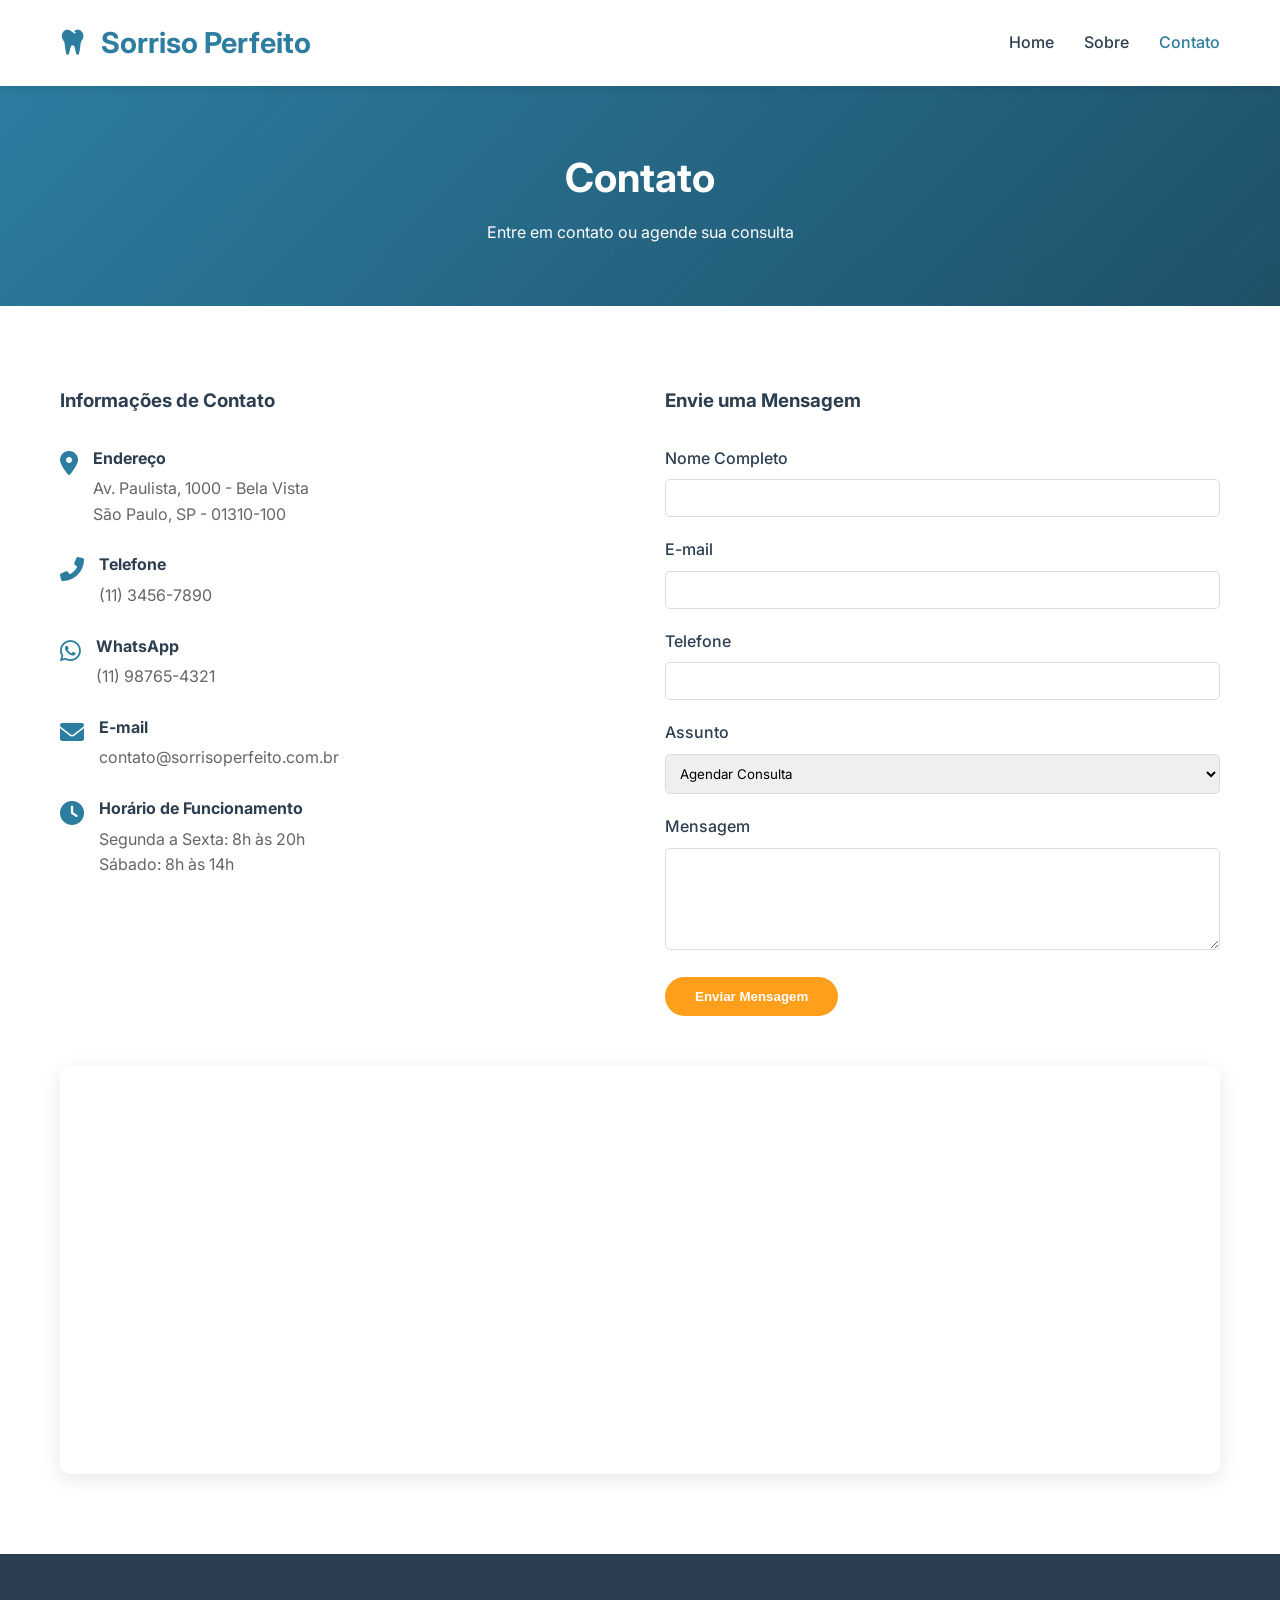
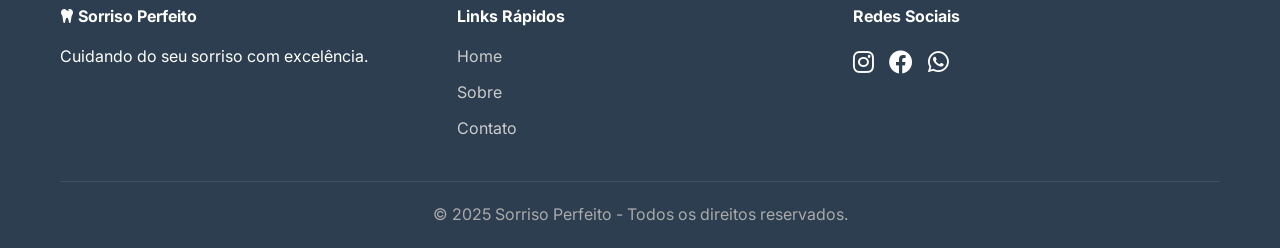
<file: contato.html>
<!DOCTYPE html>
<html lang="pt-BR">
<head>
    <meta charset="UTF-8">
    <meta name="viewport" content="width=device-width, initial-scale=1.0">
    <title>Contato - Sorriso Perfeito</title>
    <link rel="stylesheet" href="style.css">
    <link href="https://fonts.googleapis.com/css2?family=Inter:wght@300;400;500;600;700;800&display=swap" rel="stylesheet">
    <link rel="stylesheet" href="https://cdnjs.cloudflare.com/ajax/libs/font-awesome/6.0.0/css/all.min.css">
</head>
<body>

    <header>
        <div class="container">
            <div class="logo">
                <h1><i class="fas fa-tooth"></i> Sorriso Perfeito</h1>
            </div>
            <nav>
                <ul>
                    <li><a href="index.html">Home</a></li>
                    <li><a href="sobre.html">Sobre</a></li>
                    <li><a href="contato.html" class="active">Contato</a></li>
                </ul>
                <div class="menu-mobile">
                    <i class="fas fa-bars"></i>
                </div>
            </nav>
        </div>
    </header>

    <section class="page-header">
        <div class="container">
            <h2>Contato</h2>
            <p>Entre em contato ou agende sua consulta</p>
        </div>
    </section>

    <section class="contact-section">
        <div class="container">
            <div class="contact-grid">
                <div class="contact-info">
                    <h3>Informações de Contato</h3>
                    
                    <div class="info-item">
                        <i class="fas fa-map-marker-alt"></i>
                        <div>
                            <h4>Endereço</h4>
                            <p>Av. Paulista, 1000 - Bela Vista<br>São Paulo, SP - 01310-100</p>
                        </div>
                    </div>
                    
                    <div class="info-item">
                        <i class="fas fa-phone-alt"></i>
                        <div>
                            <h4>Telefone</h4>
                            <p>(11) 3456-7890</p>
                        </div>
                    </div>
                    
                    <div class="info-item">
                        <i class="fab fa-whatsapp"></i>
                        <div>
                            <h4>WhatsApp</h4>
                            <p>(11) 98765-4321</p>
                        </div>
                    </div>
                    
                    <div class="info-item">
                        <i class="fas fa-envelope"></i>
                        <div>
                            <h4>E-mail</h4>
                            <p>contato@sorrisoperfeito.com.br</p>
                        </div>
                    </div>
                    
                    <div class="info-item">
                        <i class="fas fa-clock"></i>
                        <div>
                            <h4>Horário de Funcionamento</h4>
                            <p>Segunda a Sexta: 8h às 20h<br>Sábado: 8h às 14h</p>
                        </div>
                    </div>
                </div>
                
                <div class="contact-form">
                    <h3>Envie uma Mensagem</h3>
                    <form id="contatoForm">
                        <div class="form-group">
                            <label for="nome">Nome Completo</label>
                            <input type="text" id="nome" name="nome" required>
                        </div>
                        
                        <div class="form-group">
                            <label for="email">E-mail</label>
                            <input type="email" id="email" name="email" required>
                        </div>
                        
                        <div class="form-group">
                            <label for="telefone">Telefone</label>
                            <input type="tel" id="telefone" name="telefone">
                        </div>
                        
                        <div class="form-group">
                            <label for="assunto">Assunto</label>
                            <select id="assunto" name="assunto">
                                <option value="consulta">Agendar Consulta</option>
                                <option value="duvida">Dúvidas</option>
                                <option value="orcamento">Orçamento</option>
                                <option value="outros">Outros</option>
                            </select>
                        </div>
                        
                        <div class="form-group">
                            <label for="mensagem">Mensagem</label>
                            <textarea id="mensagem" name="mensagem" rows="5" required></textarea>
                        </div>
                        
                        <button type="submit" class="btn-primary">Enviar Mensagem</button>
                        <div id="formMessage" class="form-message"></div>
                    </form>
                </div>
            </div>
            
            <div class="map-container">
                <iframe src="https://www.google.com/maps/embed?pb=!1m18!1m12!1m3!1d3657.097648621949!2d-46.65817868447552!3d-23.56461636797068!2m3!1f0!2f0!3f0!3m2!1i1024!2i768!4f13.1!3m3!1m2!1s0x94ce59c8da0aa315%3A0xd59f9431f2c9776a!2sAv.%20Paulista%2C%201000%20-%20Bela%20Vista%2C%20S%C3%A3o%20Paulo%20-%20SP%2C%2001310-100!5e0!3m2!1spt-BR!2sbr!4v1648060138295!5m2!1spt-BR!2sbr" width="100%" height="400" style="border:0;" allowfullscreen="" loading="lazy"></iframe>
            </div>
        </div>
    </section>

    <footer>
        <div class="container">
            <div class="footer-content">
                <div class="footer-info">
                    <h4><i class="fas fa-tooth"></i> Sorriso Perfeito</h4>
                    <p>Cuidando do seu sorriso com excelência.</p>
                </div>
                <div class="footer-links">
                    <h4>Links Rápidos</h4>
                    <ul>
                        <li><a href="index.html">Home</a></li>
                        <li><a href="sobre.html">Sobre</a></li>
                        <li><a href="contato.html">Contato</a></li>
                    </ul>
                </div>
                <div class="footer-social">
                    <h4>Redes Sociais</h4>
                    <div class="social-icons">
                        <a href="#"><i class="fab fa-instagram"></i></a>
                        <a href="#"><i class="fab fa-facebook"></i></a>
                        <a href="#"><i class="fab fa-whatsapp"></i></a>
                    </div>
                </div>
            </div>
            <div class="footer-bottom">
                <p>&copy; 2025 Sorriso Perfeito - Todos os direitos reservados.</p>
            </div>
        </div>
    </footer>

<script src="scritpt.js"></script>
</body>
</html>
</file>
<file: style.css>
* {
    margin: 0;
    padding: 0;
    box-sizing: border-box;
}

body {
    font-family: 'Inter', sans-serif;
    line-height: 1.6;
    color: #333;
}

.container {
    max-width: 1200px;
    margin: 0 auto;
    padding: 0 20px;
}

/* Header */
header {
    background: white;
    box-shadow: 0 2px 10px rgba(0,0,0,0.1);
    position: sticky;
    top: 0;
    z-index: 1000;
}

header .container {
    display: flex;
    justify-content: space-between;
    align-items: center;
    padding: 20px;
}

.logo h1 {
    color: #2c7da0;
    font-size: 1.8rem;
}

.logo i {
    margin-right: 10px;
}

nav ul {
    display: flex;
    list-style: none;
    gap: 30px;
}

nav ul li a {
    text-decoration: none;
    color: #2c3e50;
    font-weight: 500;
    transition: color 0.3s;
}

nav ul li a:hover,
nav ul li a.active {
    color: #2c7da0;
}

.menu-mobile {
    display: none;
    font-size: 1.5rem;
    cursor: pointer;
}

/* Hero Section */
.hero {
    background: linear-gradient(135deg, #2c7da0, #1f5068);
    color: white;
    padding: 100px 0;
    text-align: center;
}

.hero-content h2 {
    font-size: 3rem;
    margin-bottom: 20px;
}

.hero-content p {
    font-size: 1.2rem;
    margin-bottom: 30px;
    max-width: 600px;
    margin-left: auto;
    margin-right: auto;
}

.btn-primary {
    display: inline-block;
    background: #ff9f1c;
    color: white;
    padding: 12px 30px;
    border-radius: 50px;
    text-decoration: none;
    font-weight: 600;
    transition: background 0.3s;
    border: none;
    cursor: pointer;
}

.btn-primary:hover {
    background: #e88a00;
}

/* Serviços */
.servicos {
    padding: 80px 0;
    background: #f8f9fa;
}

.section-title {
    text-align: center;
    font-size: 2.5rem;
    margin-bottom: 15px;
    color: #2c3e50;
}

.section-subtitle {
    text-align: center;
    color: #666;
    margin-bottom: 50px;
}

.servicos-grid {
    display: grid;
    grid-template-columns: repeat(auto-fit, minmax(250px, 1fr));
    gap: 30px;
}

.servico-card {
    background: white;
    padding: 40px 20px;
    text-align: center;
    border-radius: 10px;
    box-shadow: 0 5px 20px rgba(0,0,0,0.05);
    transition: transform 0.3s;
}

.servico-card:hover {
    transform: translateY(-10px);
}

.servico-card i {
    font-size: 3rem;
    color: #2c7da0;
    margin-bottom: 20px;
}

.servico-card h3 {
    margin-bottom: 15px;
    color: #2c3e50;
}

/* Diferenciais */
.diferenciais {
    padding: 80px 0;
    background: white;
}

.diferenciais-content {
    display: grid;
    grid-template-columns: 1fr 1fr;
    gap: 50px;
    align-items: center;
}

.diferenciais-text h3 {
    font-size: 2rem;
    margin-bottom: 30px;
    color: #2c3e50;
}

.diferenciais-text ul {
    list-style: none;
}

.diferenciais-text ul li {
    margin-bottom: 15px;
    font-size: 1.1rem;
}

.diferenciais-text ul li i {
    color: #2c7da0;
    margin-right: 10px;
}

.diferenciais-image img {
    width: 100%;
    border-radius: 10px;
    box-shadow: 0 10px 30px rgba(0,0,0,0.1);
}

/* Page Header */
.page-header {
    background: linear-gradient(135deg, #2c7da0, #1f5068);
    color: white;
    padding: 60px 0;
    text-align: center;
}

.page-header h2 {
    font-size: 2.5rem;
    margin-bottom: 10px;
}

/* About Section */
.about-section {
    padding: 80px 0;
}

.about-grid {
    display: grid;
    grid-template-columns: 1fr 1fr;
    gap: 50px;
    align-items: start;
}

.about-text h3 {
    color: #2c7da0;
    margin: 20px 0 10px;
}

.about-text h3:first-child {
    margin-top: 0;
}

.about-text ul {
    list-style: none;
    margin-top: 15px;
}

.about-text ul li {
    margin-bottom: 10px;
}

.about-text ul li i {
    color: #2c7da0;
    margin-right: 10px;
}

.about-image img {
    width: 100%;
    border-radius: 10px;
    margin-bottom: 20px;
}

.about-caption {
    text-align: center;
}

.about-caption h4 {
    color: #2c3e50;
    margin-bottom: 5px;
}

/* Team Section */
.team-section {
    padding: 80px 0;
    background: #f8f9fa;
}

.team-grid {
    display: grid;
    grid-template-columns: repeat(auto-fit, minmax(250px, 1fr));
    gap: 40px;
    text-align: center;
}

.team-member img {
    width: 100%;
    max-width: 250px;
    border-radius: 50%;
    margin-bottom: 20px;
    border: 5px solid #2c7da0;
}

.team-member h4 {
    color: #2c3e50;
    margin-bottom: 5px;
}

.team-member p {
    color: #666;
}

/* Contact Section */
.contact-section {
    padding: 80px 0;
}

.contact-grid {
    display: grid;
    grid-template-columns: 1fr 1fr;
    gap: 50px;
    margin-bottom: 50px;
}

.contact-info h3,
.contact-form h3 {
    margin-bottom: 30px;
    color: #2c3e50;
}

.info-item {
    display: flex;
    gap: 15px;
    margin-bottom: 25px;
}

.info-item i {
    font-size: 1.5rem;
    color: #2c7da0;
    margin-top: 5px;
}

.info-item h4 {
    margin-bottom: 5px;
    color: #2c3e50;
}

.info-item p {
    color: #666;
}

.form-group {
    margin-bottom: 20px;
}

.form-group label {
    display: block;
    margin-bottom: 8px;
    font-weight: 500;
    color: #2c3e50;
}

.form-group input,
.form-group select,
.form-group textarea {
    width: 100%;
    padding: 10px;
    border: 1px solid #ddd;
    border-radius: 5px;
    font-family: inherit;
}

.form-group input:focus,
.form-group select:focus,
.form-group textarea:focus {
    outline: none;
    border-color: #2c7da0;
}

.form-message {
    margin-top: 15px;
    padding: 10px;
    border-radius: 5px;
    display: none;
}

.form-message.success {
    display: block;
    background: #d4edda;
    color: #155724;
    border: 1px solid #c3e6cb;
}

.form-message.error {
    display: block;
    background: #f8d7da;
    color: #721c24;
    border: 1px solid #f5c6cb;
}

.map-container {
    margin-top: 50px;
    border-radius: 10px;
    overflow: hidden;
    box-shadow: 0 5px 20px rgba(0,0,0,0.1);
}

/* Footer */
footer {
    background: #2c3e50;
    color: white;
    padding: 50px 0 20px;
}

.footer-content {
    display: grid;
    grid-template-columns: repeat(auto-fit, minmax(250px, 1fr));
    gap: 30px;
    margin-bottom: 30px;
}

.footer-info h4,
.footer-links h4,
.footer-social h4 {
    margin-bottom: 15px;
}

.footer-links ul {
    list-style: none;
}

.footer-links ul li {
    margin-bottom: 10px;
}

.footer-links ul li a {
    color: #ccc;
    text-decoration: none;
    transition: color 0.3s;
}

.footer-links ul li a:hover {
    color: #ff9f1c;
}

.social-icons {
    display: flex;
    gap: 15px;
}

.social-icons a {
    color: white;
    font-size: 1.5rem;
    transition: color 0.3s;
}

.social-icons a:hover {
    color: #ff9f1c;
}

.footer-bottom {
    text-align: center;
    padding-top: 20px;
    border-top: 1px solid #3d5166;
    color: #aaa;
}

/* Responsive */
@media (max-width: 768px) {
    .menu-mobile {
        display: block;
    }
    
    nav ul {
        display: none;
        position: absolute;
        top: 80px;
        left: 0;
        width: 100%;
        background: white;
        flex-direction: column;
        padding: 20px;
        box-shadow: 0 2px 10px rgba(0,0,0,0.1);
    }
    
    nav ul.active {
        display: flex;
    }
    
    .hero-content h2 {
        font-size: 2rem;
    }
    
    .diferenciais-content,
    .about-grid,
    .contact-grid {
        grid-template-columns: 1fr;
    }
    
    .section-title {
        font-size: 2rem;
    }
}
</file>
